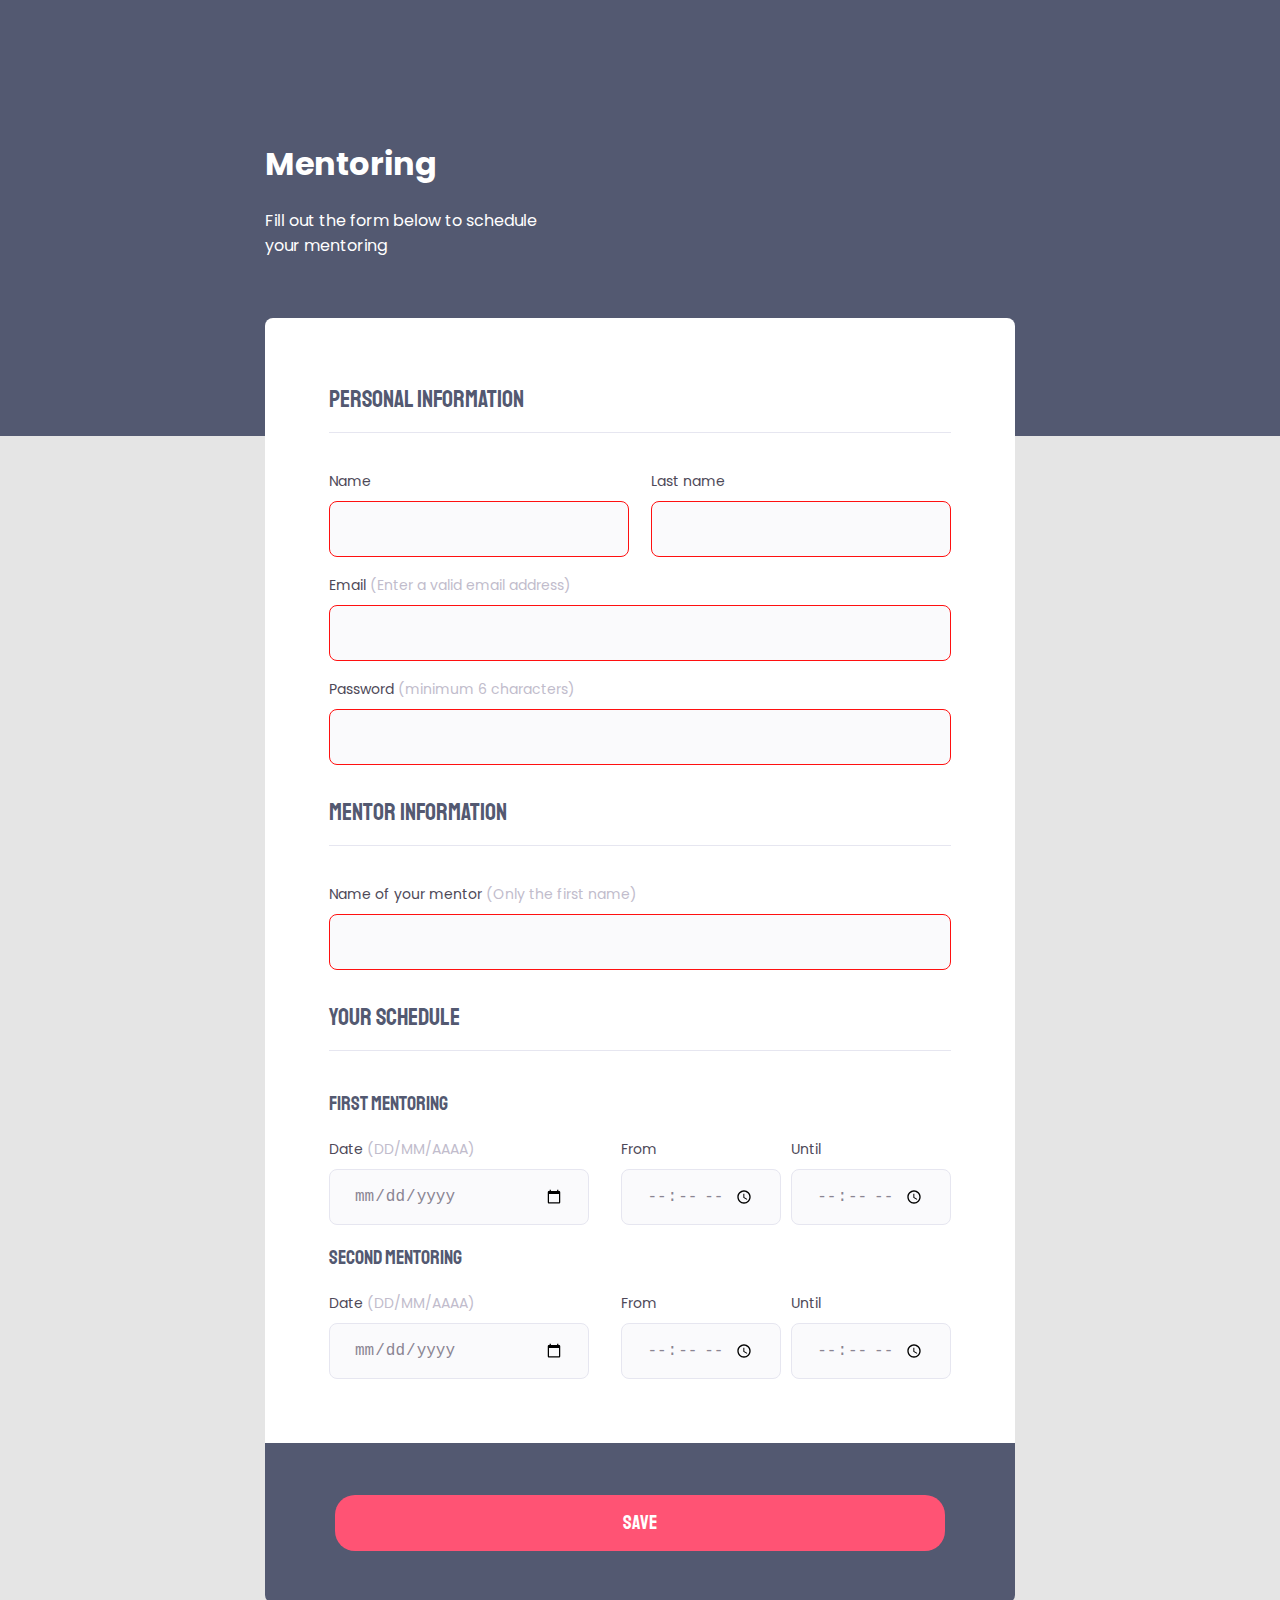
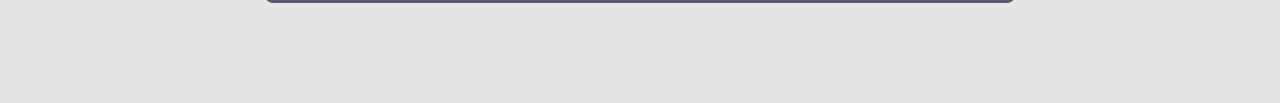
<file: index.html>
<!DOCTYPE html>
<html lang="en">
  <head>
    <link rel="preconnect" href="https://fonts.googleapis.com" />
    <link rel="preconnect" href="https://fonts.gstatic.com" crossorigin />
    <link
      href="https://fonts.googleapis.com/css2?family=Poppins:ital,wght@0,100;0,200;0,300;0,400;0,500;0,600;0,700;0,800;0,900;1,100;1,200;1,300;1,400;1,500;1,600;1,700;1,800;1,900&family=Staatliches&display=swap"
      rel="stylesheet"
    />
    <meta charset="UTF-8" />
    <meta name="viewport" content="width=device-width, initial-scale=1.0" />
    <title>Mentoring</title>
    <link rel="stylesheet" href="/style.css" />
  </head>
  <body>
    <div class="page">
      <header>
        <h1>Mentoring</h1>
        <p>Fill out the form below to schedule your mentoring</p>
      </header>

      <form id="my-form">
        <fieldset>
          <div class="fieldset-wrapper">
            <legend>Personal information</legend>

            <div class="input-wrapper-col-2">
              <div class="input-wrapper">
                <label for="event-name">Name</label>
                <input type="text" id="event-name" required />
              </div>

              <div class="input-wrapper">
                <label for="event-ltsName">Last name</label>
                <input type="text" id="event-ltsName" required />
              </div>
            </div>

            <div class="input-wrapper">
              <label for="event-email"
                >Email <span>(Enter a valid email address)</span></label
              >
              <input type="email" id="event-email" required />
            </div>

            <div class="input-wrapper">
              <label for="event-password"
                >Password <span>(minimum 6 characters) </span></label
              >
              <input
                type="password"
                id="event-password"
                required
                minlength="6"
              />
            </div>
          </div>
        </fieldset>

        <fieldset>
          <div class="fieldset-wrapper">
            <legend>Mentor information</legend>

            <div class="input-wrapper">
              <label for="event-mentor"
                >Name of your mentor <span>(Only the first name) </span></label
              >
              <input type="text" id="event-mentor" required />
            </div>
          </div>
        </fieldset>

        <fieldset>
          <div class="fieldset-wrapper">
            <legend>Your schedule</legend>

            <h3>First mentoring</h3>
            <div class="input-wrapper-schedule">
              <div class="input-wrapper">
                <label for="event-date">Date <span>(DD/MM/AAAA)</span></label>
                <input type="date" id="event-date" />
              </div>

              <div class="time-wrapper">
                <div class="input-wrapper">
                  <label for="event-first1">From</label>
                  <input type="time" id="event-first1" />
                </div>

                <div class="input-wrapper">
                  <label for="event-end1">Until</label>
                  <input type="time" id="event-end1" />
                </div>
              </div>
            </div>

            <h3>Second mentoring</h3>
            <div class="input-wrapper-schedule">
              <div class="input-wrapper">
                <label for="event-date2">Date <span>(DD/MM/AAAA)</span></label>
                <input type="date" id="event-date2" />
              </div>

              <div class="time-wrapper">
                <div class="input-wrapper">
                  <label for="event-first2">From</label>
                  <input type="time" id="event-first2" />
                </div>

                <div class="input-wrapper">
                  <label for="event-end2">Until</label>
                  <input type="time" id="event-end2" />
                </div>
              </div>
            </div>
          </div>
        </fieldset>
      </form>

      <footer class="form-buttons">
        <button type="submit" form="my-form">Save</button>
      </footer>
    </div>
  </body>
</html>
</file>
<file: style.css>
* {
  margin: 0;
  padding: 0;
  border: none;
  box-sizing: border-box;
}

body {
  font-family: "Poppins", sans-serif;
  background: #e5e5e5;
}

body::before {
  content: "";
  width: 100%;
  height: 436px;

  position: absolute;
  top: 0;
  left: 0;
  z-index: -1;
  background: #535971;
}

.page {
  width: 750px;
  margin: 0 auto;
}

header {
  color: #fff;
}

header h1 {
  margin-top: 140px;
  margin-bottom: 20px;
}

header p {
  width: 300px;
}

form {
  background: #fff;
  border-radius: 8px 8px 0 0;
  padding: 64px;
  margin-top: 60px;

  display: flex;
  flex-direction: column;
  gap: 30px;
}

form legend {
  color: #535971;

  font-family: "Staatliches";
  font-size: 24px;
  line-height: 34px;

  border-bottom: 1px solid #e6e6f0;
  padding-bottom: 16px;
  margin-bottom: 20px;
}

.fieldset-wrapper {
  display: flex;
  flex-direction: column;
  gap: 16px;
}

.input-wrapper-col-2 {
  display: flex;
  gap: 22px;
}

.input-wrapper {
  display: flex;
  flex-direction: column;
  width: 100%;
}

.input-wrapper label {
  margin-bottom: 8px;

  color: #4e4958;

  font-size: 14px;
  line-height: 24px;
}

.input-wrapper label span {
  color: #c1bccc;
}

.input-wrapper label span:hover {
  color: #535971;
}

.input-wrapper input {
  background: #fafafc;
  height: 56px;
  border: 1px solid #e6e6f0;
  border-radius: 8px;
  padding: 0 24px;
  font-size: 16px;
  line-height: 26px;
  color: #8a8593;
}

.fieldset-wrapper h3 {
  font-family: "Staatliches";
  font-weight: normal;
  font-size: 20px;
  line-height: 34px;
  color: #535971;
}

.input-wrapper-schedule {
  display: flex;
  gap: 32px;
}

.input-wrapper-schedule .time-wrapper {
  display: flex;
  gap: 10px;
}

.form-buttons {
  height: 160px;
  margin-bottom: 100px;
  background: #535971;

  border-radius: 0 0 8px 8px;

  display: flex;
  flex-direction: column;
  justify-content: center;

  padding: 52px 70px;
}

.form-buttons button {
  padding: 15px 40px;
  background: #ff5374;
  border-radius: 20px;

  font-family: "Staatliches";
  font-size: 20px;
  line-height: 26px;

  color: #fff;
}
.form-buttons button:hover {
  cursor: pointer;
  background: #d13957;
}

input:invalid {
  border: 1px solid #ff1010;
}
</file>
